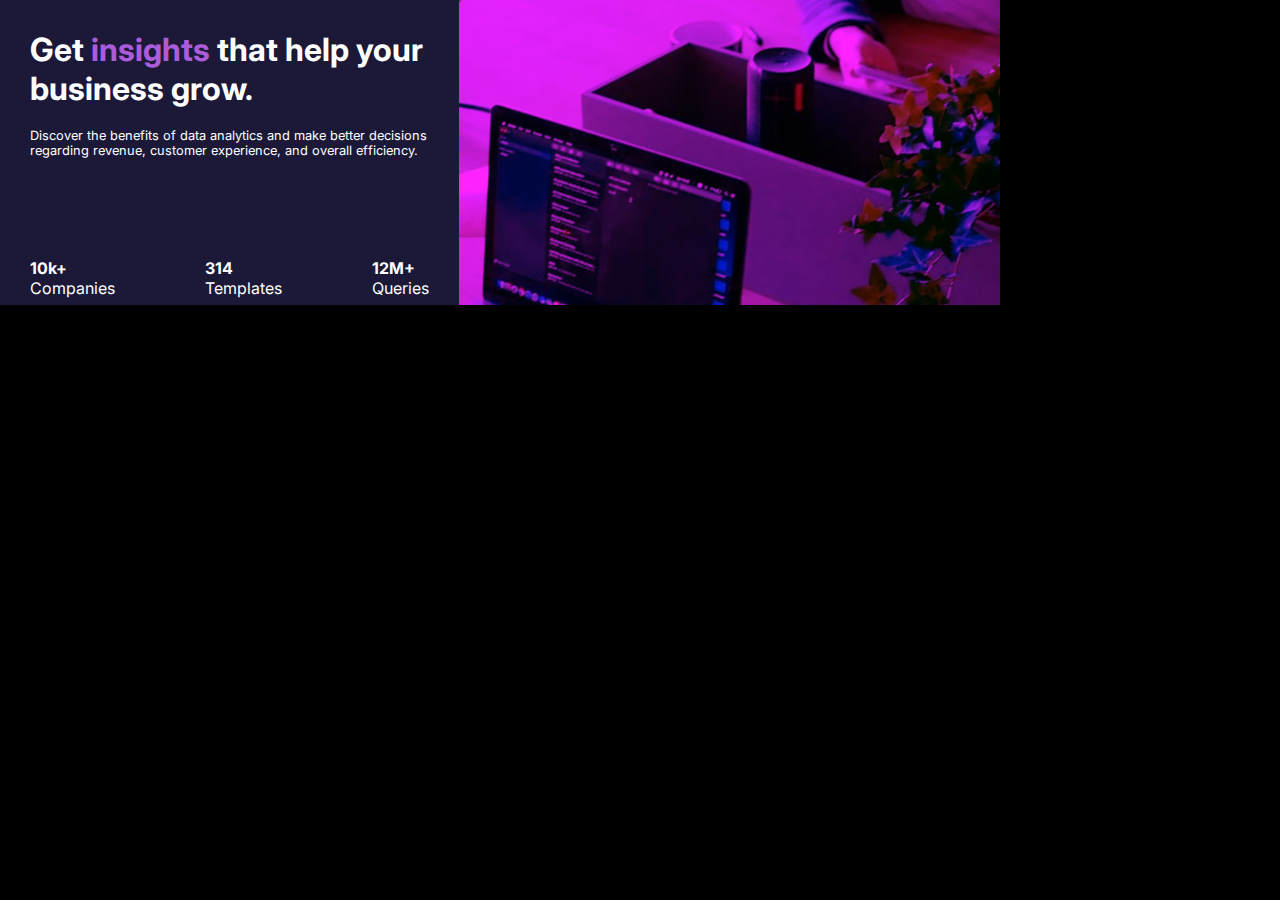
<file: intex.html>
<!DOCTYPE html>
<html lang="en">
	<head>
		<meta charset="UTF-8" />
		<meta name="viewport" content="width=device-width, initial-scale=1.0" />
		<title>Document</title>
		<link rel="stylesheet" href="style.css">
	</head>
	<body>
		<div class="page">
			<div class="p1">
				<h1>Get <span>insights</span> that help your business grow.</h1>
				<p>
					Discover the benefits of data analytics and make better
					decisions regarding revenue, customer experience, and
					overall efficiency.
				</p>
				<div class="info">
					<div class="info1">
						<p class="name">10k+</p>
						<p class="tag">Companies</p>
					</div>
					<div class="info1">
						<p class="name">314</p>
						<p class="tag">Templates</p>
					</div>
					<div class="info1">
						<p class="name">12M+</p>
						<p class="tag">Queries</p>
					</div>
				</div>
			</div>
            <div class="p2">
			</div>
		</div>
	</body>
</html>
</file>
<file: style.css>
@import url(https://fonts.googleapis.com/css?family=Inter:100,200,300,regular,500,600,700,800,900,100italic,200italic,300italic,italic,500italic,600italic,700italic,800italic,900italic);

* {
	font-family: Inter;
	margin: 0;
	padding: 0;
}

body{
	background-color: black;
	height: 100vh;
}

.page {
	background: #1b1937;
	color: white;
	display: flex;
	flex-direction: row;
	width: 1000px;
}

.p1,
.p2 {
	height: 305px;
}

.p1 > h1 > span {
	color: #ab5cdb;
}

.p1 > h1 {
	padding-bottom: 20px;
}

.p1 > p {
	font-size: 0.8rem;
	padding-bottom: 100px;
}

.info {
	display: flex;
	justify-content: space-between;
}

.info1 > .name {
	font-weight: bold;
}

.p2 {
	width: 1000px;
	background: center no-repeat url("55a75cf7eb85a83d75c5d213ff6dd625.png");
	background-blend-mode: multiply;
	background-color: rgba(255, 0, 255, 0.863);
	object-fit: cover;
}

.p1 > h1 {
	margin: 30px 0 0 30px;
}
.info {
	margin: 0 30px 0 30px;
}
.p1 > p {
	margin: 0 30px 0 30px;
}
</file>
